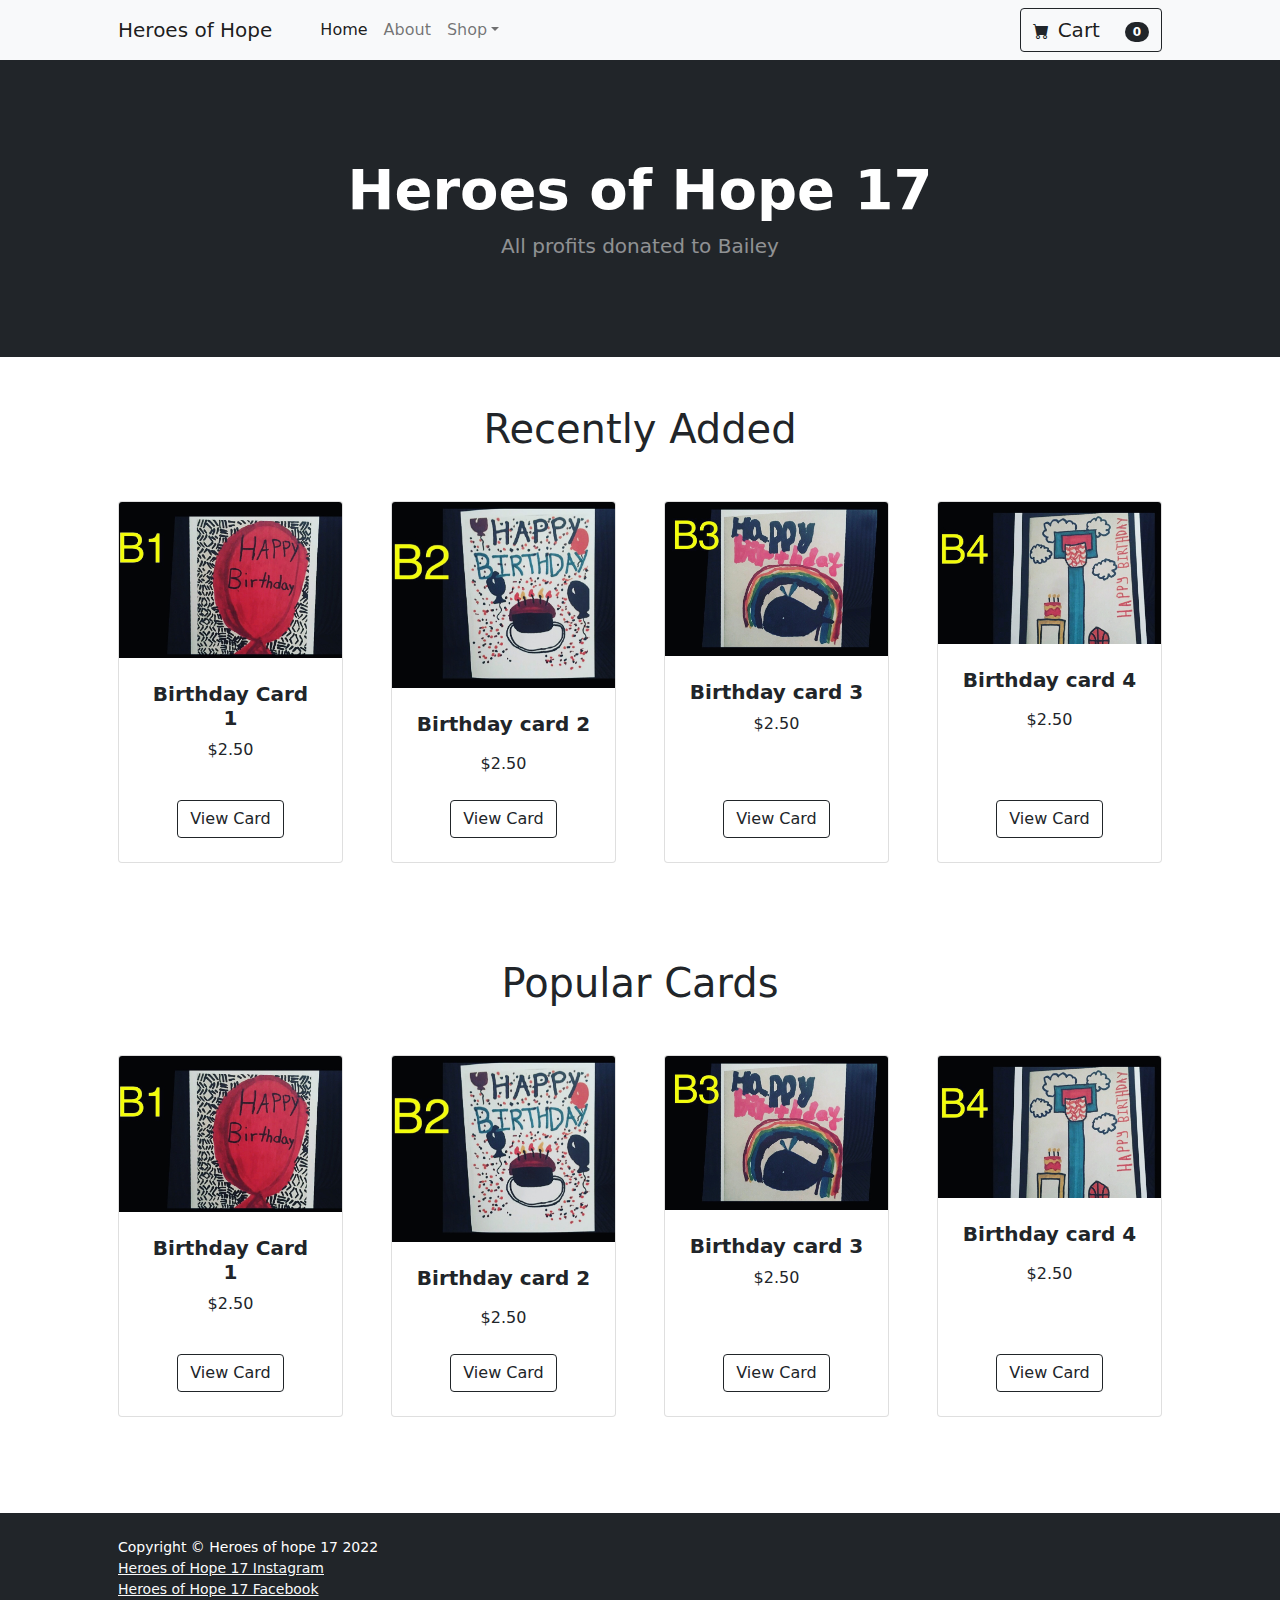
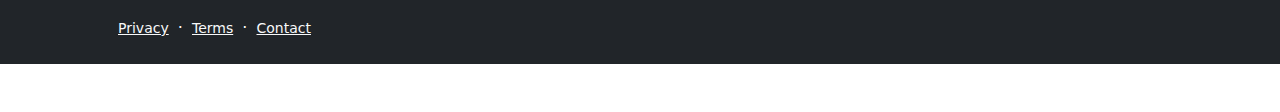
<file: index.html>
<!DOCTYPE html>
<html lang="en">
    <head>
        <meta charset="utf-8" />
        <meta name="viewport" content="width=device-width, initial-scale=1, shrink-to-fit=no" />
        <meta name="description" content="" />
        <meta name="author" content="" />
        <title>Heroes of Hope 17</title>
        <!-- Favicon-->
        <link rel="icon" type="image/x-icon" href="assets/Screenshot 2022-05-19 210222.jpeg" />
        <!-- Bootstrap icons-->
        <link href="https://cdn.jsdelivr.net/npm/bootstrap-icons@1.5.0/font/bootstrap-icons.css" rel="stylesheet" />
        <!-- Core theme CSS (includes Bootstrap)-->
        <link href="css/styles.css" rel="stylesheet" />
    </head>
    <body>
        <!-- Navigation-->
        <nav class="navbar navbar-expand-lg navbar-light bg-light">
            <div class="container px-4 px-lg-5">
                <a class="navbar-brand" href="index.html">Heroes of Hope</a>
                <button class="navbar-toggler" type="button" data-bs-toggle="collapse" data-bs-target="#navbarSupportedContent" aria-controls="navbarSupportedContent" aria-expanded="false" aria-label="Toggle navigation"><span class="navbar-toggler-icon"></span></button>
                <div class="collapse navbar-collapse" id="navbarSupportedContent">
                    <ul class="navbar-nav me-auto mb-2 mb-lg-0 ms-lg-4">
                        <li class="nav-item"><a class="nav-link active" aria-current="page" href="index.html">Home</a></li>
                        <li class="nav-item"><a class="nav-link" href="about.html">About</a></li>
                        <li class="nav-item dropdown">
                            <a class="nav-link dropdown-toggle" id="navbarDropdown" href="#" role="button" data-bs-toggle="dropdown" aria-expanded="false">Shop</a>
                            <ul class="dropdown-menu" aria-labelledby="navbarDropdown">
                                <li><a class="dropdown-item" href="All cards.html">All cards</a></li>
                                <li><hr class="dropdown-divider" /></li>
                                <li><a class="dropdown-item" href="All Occasion.html">All Occasion cards</a></li>
                                <li><a class="dropdown-item" href="Birthday.html">Birthday Cards</a></li>
                            </ul>
                        </li>
                    </ul>
                    
                    <form class="d-flex">
                        <button class="btn btn-outline-dark" type="submit">
                            <i class="bi-cart-fill me-1"></i>
                            <a class="navbar-brand" href="Cart.html">Cart</a>
                            <span class="badge bg-dark text-white ms-1 rounded-pill">0</span>
                        </button>
                    </form>
                </div>
            </div>
        </nav>
        <!-- Header-->
        <header class="bg-dark py-5">
            <div class="container px-4 px-lg-5 my-5">
                <div class="text-center text-white">
                    <h1 class="display-4 fw-bolder">Heroes of Hope 17</h1>
                    <p class="lead fw-normal text-white-50 mb-0">All profits donated to Bailey</p>
                </div>
            </div>
        </header>
        <!-- Section-->
        <section class="py-5"> 
            <div class="text-center">
                <h1 class="bolder">Recently Added</h1>
            </div>
            <div class="container px-4 px-lg-5 mt-5">
                <div class="row gx-4 gx-lg-5 row-cols-2 row-cols-md-3 row-cols-xl-4 justify-content-center">
                    <div class="col mb-5">
                        <div class="card h-100">
                            <!-- Product image-->
                            <img class="card-img-top" src="assets/image3 (1).jpeg" alt="..." />
                            <!-- Product details-->
                            <div class="card-body p-4">
                                <div class="text-center">
                                    <!-- Product name-->
                                    <h5 class="fw-bolder">Birthday Card 1</h5>
                                    <!-- Product price-->
                                    $2.50
                                </div>
                            </div>
                            <!-- Product actions-->
                            <div class="card-footer p-4 pt-0 border-top-0 bg-transparent">
                                <div class="text-center"><a class="btn btn-outline-dark mt-auto" href="#">View Card</a></div>
                            </div>
                        </div>
                    </div>
                    <div class="col mb-5">
                        <div class="card h-100">
                            <!-- Sale badge-->
                            <!--<div class="badge bg-dark text-white position-absolute" style="top: 0.5rem; right: 0.5rem">Sale</div>-->
                            <!-- Product image-->
                            <img class="card-img-top" src="assets/image3 (2).jpeg" alt="..." />
                            <!-- Product details-->
                            <div class="card-body p-4">
                                <div class="text-center">
                                    <!-- Product name-->
                                    <h5 class="fw-bolder">Birthday card 2</h5>
                                    <!-- Product reviews-->
                                    <div class="d-flex justify-content-center small text-warning mb-2">
                                    </div>
                                    <!-- Product price-->
                                    <!--<span class="text-muted text-decoration-line-through">$20.00</span-->
                                    $2.50
                                </div>
                            </div>
                            <!-- Product actions-->
                            <div class="card-footer p-4 pt-0 border-top-0 bg-transparent">
                                <div class="text-center"><a class="btn btn-outline-dark mt-auto" href="#">View Card</a></div>
                            </div>
                        </div>
                    </div>
                    <div class="col mb-5">
                        <div class="card h-100">
                            <!-- Sale badge-->
                            <!--<div class="badge bg-dark text-white position-absolute" style="top: 0.5rem; right: 0.5rem">sale</div>-->
                            <!-- Product image-->
                            <img class="card-img-top" src="assets/image3 (3).jpeg" alt="..." />
                            <!-- Product details-->
                            <div class="card-body p-4">
                                <div class="text-center">
                                    <!-- Product name-->
                                    <h5 class="fw-bolder">Birthday card 3</h5>
                                    <!-- Product price-->
                                    <!--<span class="text-muted text-decoration-line-through">$50.00</span>-->
                                    $2.50
                                </div>
                            </div>
                            <!-- Product actions-->
                            <div class="card-footer p-4 pt-0 border-top-0 bg-transparent">
                                <div class="text-center"><a class="btn btn-outline-dark mt-auto" href="#">View Card</a></div>
                            </div>
                        </div>
                    </div>
                    <div class="col mb-5">
                        <div class="card h-100">
                            <!-- Sale badge-->
                            <!--<div class="badge bg-dark text-white position-absolute" style="top: 0.5rem; right: 0.5rem">Sale</div>-->
                            <!-- Product image-->
                            <img class="card-img-top" src="assets/image3 (4).jpeg" alt="..." />
                            <!-- Product details-->
                            <div class="card-body p-4">
                                <div class="text-center">
                                    <!-- Product name-->
                                    <h5 class="fw-bolder">Birthday card 4</h5>
                                    <!-- Product reviews-->
                                    <div class="d-flex justify-content-center small text-warning mb-2">
                                    </div>
                                    <!-- Product price-->
                                    <!--<span class="text-muted text-decoration-line-through">$20.00</span-->
                                    $2.50
                                </div>
                            </div>
                            <!-- Product actions-->
                            <div class="card-footer p-4 pt-0 border-top-0 bg-transparent">
                                <div class="text-center"><a class="btn btn-outline-dark mt-auto" href="#">View Card</a></div>
                            </div>
                        </div>
                    </div>
                </div>
            </div>
            <section class="py-5"> 
                <div class="text-center">
                    <h1 class="bolder">Popular Cards</h1>
                </div>
                <div class="container px-4 px-lg-5 mt-5">
                    <div class="row gx-4 gx-lg-5 row-cols-2 row-cols-md-3 row-cols-xl-4 justify-content-center">
                        <div class="col mb-5">
                            <div class="card h-100">
                                <!-- Product image-->
                                <img class="card-img-top" src="assets/image3 (1).jpeg" alt="..." />
                                <!-- Product details-->
                                <div class="card-body p-4">
                                    <div class="text-center">
                                        <!-- Product name-->
                                        <h5 class="fw-bolder">Birthday Card 1</h5>
                                        <!-- Product price-->
                                        $2.50
                                    </div>
                                </div>
                                <!-- Product actions-->
                                <div class="card-footer p-4 pt-0 border-top-0 bg-transparent">
                                    <div class="text-center"><a class="btn btn-outline-dark mt-auto" href="#">View Card</a></div>
                                </div>
                            </div>
                        </div>
                        <div class="col mb-5">
                            <div class="card h-100">
                                <!-- Sale badge-->
                                <!--<div class="badge bg-dark text-white position-absolute" style="top: 0.5rem; right: 0.5rem">Sale</div>-->
                                <!-- Product image-->
                                <img class="card-img-top" src="assets/image3 (2).jpeg" alt="..." />
                                <!-- Product details-->
                                <div class="card-body p-4">
                                    <div class="text-center">
                                        <!-- Product name-->
                                        <h5 class="fw-bolder">Birthday card 2</h5>
                                        <!-- Product reviews-->
                                        <div class="d-flex justify-content-center small text-warning mb-2">
                                        </div>
                                        <!-- Product price-->
                                        <!--<span class="text-muted text-decoration-line-through">$20.00</span-->
                                        $2.50
                                    </div>
                                </div>
                                <!-- Product actions-->
                                <div class="card-footer p-4 pt-0 border-top-0 bg-transparent">
                                    <div class="text-center"><a class="btn btn-outline-dark mt-auto" href="#">View Card</a></div>
                                </div>
                            </div>
                        </div>
                        <div class="col mb-5">
                            <div class="card h-100">
                                <!-- Sale badge-->
                                <!--<div class="badge bg-dark text-white position-absolute" style="top: 0.5rem; right: 0.5rem">sale</div>-->
                                <!-- Product image-->
                                <img class="card-img-top" src="assets/image3 (3).jpeg" alt="..." />
                                <!-- Product details-->
                                <div class="card-body p-4">
                                    <div class="text-center">
                                        <!-- Product name-->
                                        <h5 class="fw-bolder">Birthday card 3</h5>
                                        <!-- Product price-->
                                        <!--<span class="text-muted text-decoration-line-through">$50.00</span>-->
                                        $2.50
                                    </div>
                                </div>
                                <!-- Product actions-->
                                <div class="card-footer p-4 pt-0 border-top-0 bg-transparent">
                                    <div class="text-center"><a class="btn btn-outline-dark mt-auto" href="#">View Card</a></div>
                                </div>
                            </div>
                        </div>
                        <div class="col mb-5">
                            <div class="card h-100">
                                <!-- Sale badge-->
                                <!--<div class="badge bg-dark text-white position-absolute" style="top: 0.5rem; right: 0.5rem">Sale</div>-->
                                <!-- Product image-->
                                <img class="card-img-top" src="assets/image3 (4).jpeg" alt="..." />
                                <!-- Product details-->
                                <div class="card-body p-4">
                                    <div class="text-center">
                                        <!-- Product name-->
                                        <h5 class="fw-bolder">Birthday card 4</h5>
                                        <!-- Product reviews-->
                                        <div class="d-flex justify-content-center small text-warning mb-2">
                                        </div>
                                        <!-- Product price-->
                                        <!--<span class="text-muted text-decoration-line-through">$20.00</span-->
                                        $2.50
                                    </div>
                                </div>
                                <!-- Product actions-->
                                <div class="card-footer p-4 pt-0 border-top-0 bg-transparent">
                                    <div class="text-center"><a class="btn btn-outline-dark mt-auto" href="#">View Card</a></div>
                                </div>
                            </div>
                        </div>
                                </div>
                            </div>
                        </div>
                    </div>
                </div>
        </section>
        <!-- Footer-->
        <footer class="bg-dark py-4 mt-auto">
            <div class="container px-5">
                <div class="row align-items-center justify-content-between flex-column flex-sm-row">
                    <div class="col-auto"><div class="small m-0 text-white">Copyright &copy; Heroes of hope 17 2022</div></div> 
                        <a class="link-light small" href="https://www.instagram.com/heroes_of_hope_17/">Heroes of Hope 17 Instagram</a> 
                        <a class="link-light small" href="https://facebook.com/heroesofhope17/">Heroes of Hope 17 Facebook</a></p>
                    <div class="col-auto">
                    <div class="col-auto">
                        <a class="link-light small" href="#!">Privacy</a>
                        <span class="text-white mx-1">&middot;</span>
                        <a class="link-light small" href="#!">Terms</a>
                        <span class="text-white mx-1">&middot;</span>
                        <a class="link-light small" href="#!">Contact</a>
                    </div>
                </div>
            </div>
        </footer>
        <!-- Bootstrap core JS-->
        <script src="https://cdn.jsdelivr.net/npm/bootstrap@5.1.3/dist/js/bootstrap.bundle.min.js"></script>
        <!-- Core theme JS-->
        <script src="js/scripts.js"></script>
    </body>
</html>
</file>
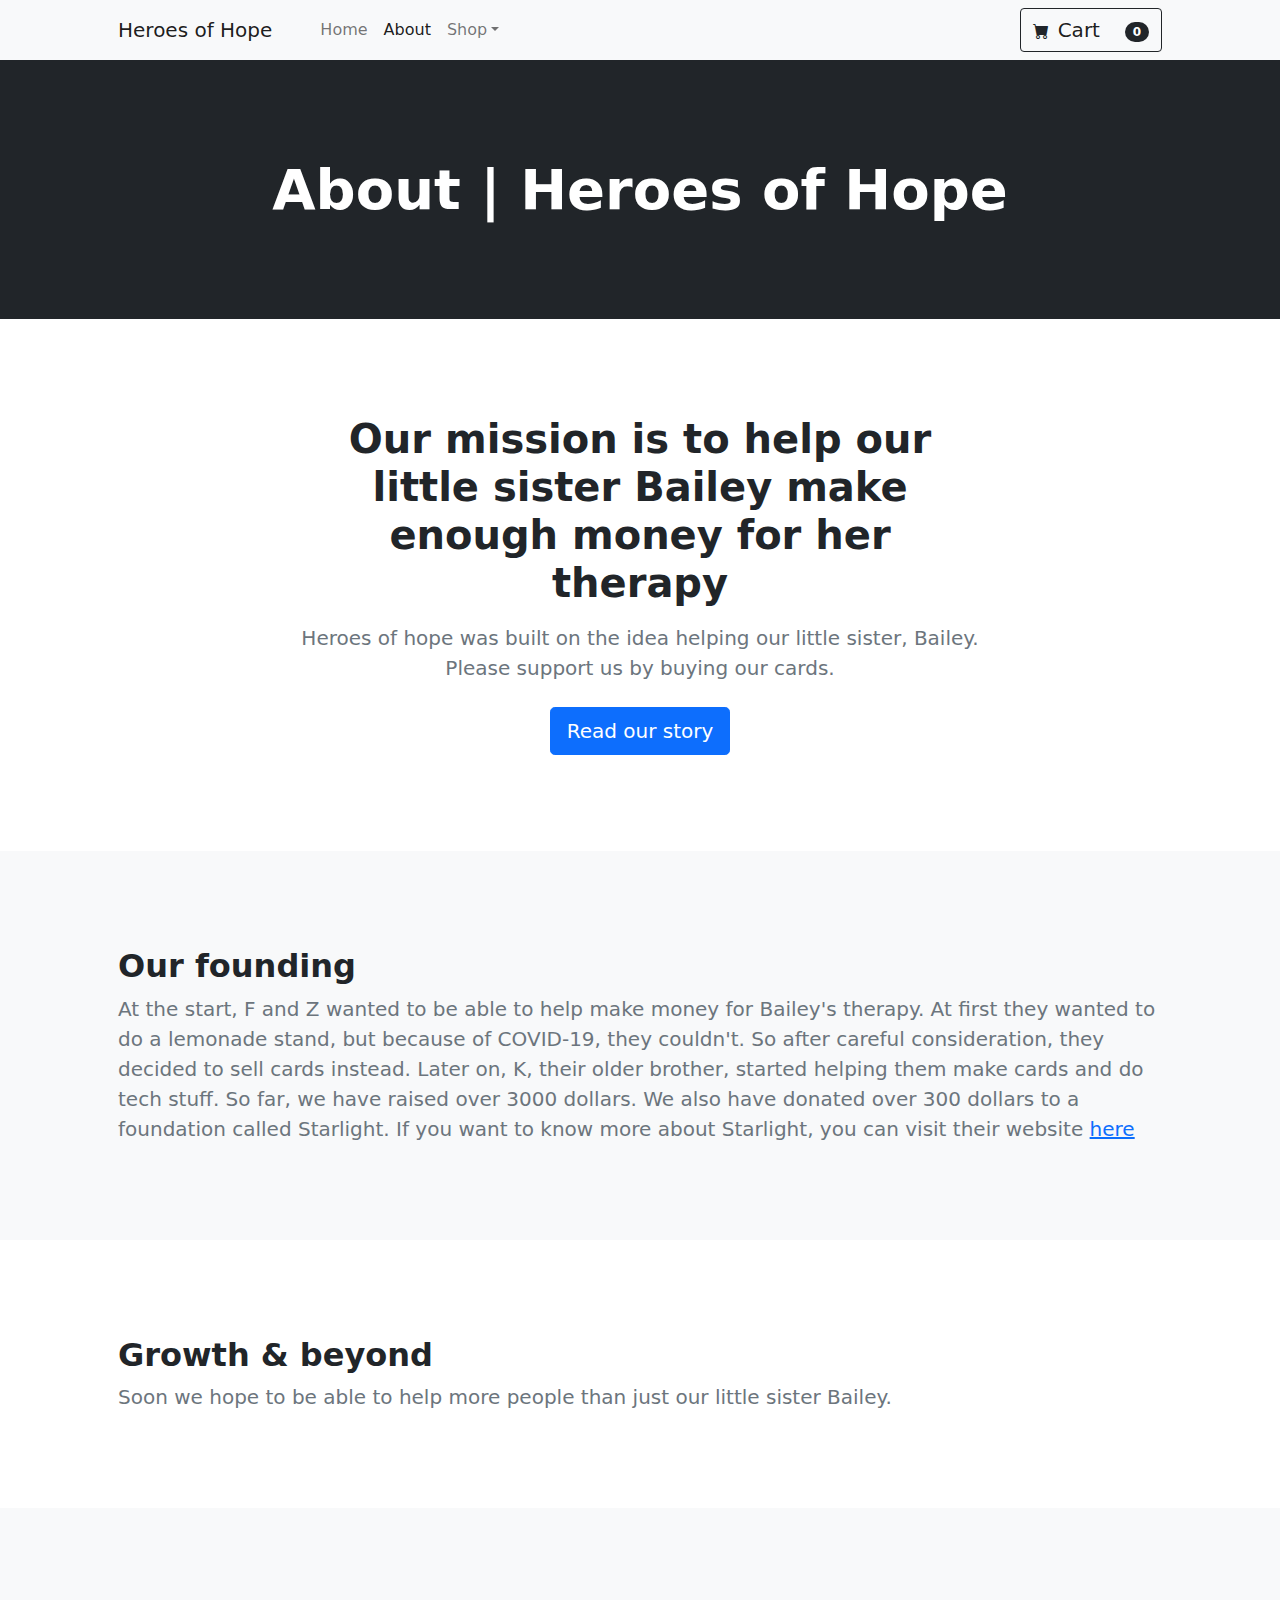
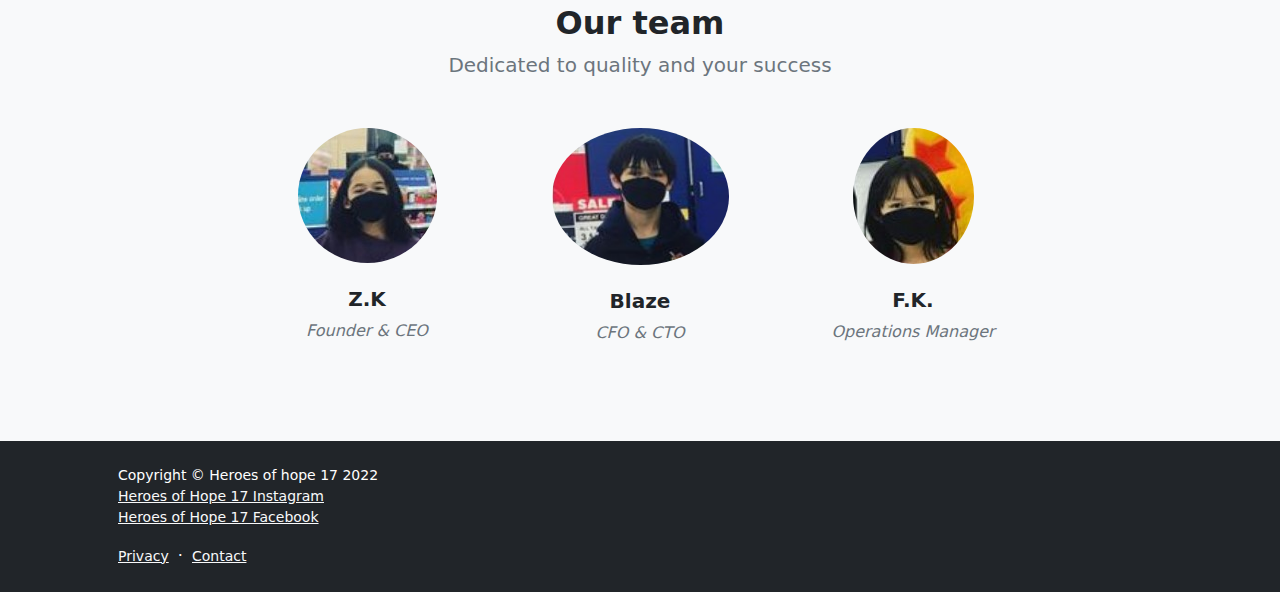
<file: about.html>
<!DOCTYPE html>
<html lang="en">
    <head>
        <meta charset="utf-8" />
        <meta name="viewport" content="width=device-width, initial-scale=1, shrink-to-fit=no" />
        <meta name="description" content="" />
        <meta name="author" content="" />
        <title>Heroes of Hope</title>
        <!-- Favicon-->
        <link rel="icon" type="image/x-icon" href="assets/Screenshot 2022-05-19 210222.jpeg" />
        <!-- Bootstrap icons-->
        <link href="https://cdn.jsdelivr.net/npm/bootstrap-icons@1.5.0/font/bootstrap-icons.css" rel="stylesheet" />
        <!-- Core theme CSS (includes Bootstrap)-->
        <link href="css/aboutpagestyles.css" rel="stylesheet" />
    </head>
    <body>
        <!-- Navigation-->
        <nav class="navbar navbar-expand-lg navbar-light bg-light">
            <div class="container px-4 px-lg-5">
                <a class="navbar-brand" href="index.html">Heroes of Hope</a>
                <button class="navbar-toggler" type="button" data-bs-toggle="collapse" data-bs-target="#navbarSupportedContent" aria-controls="navbarSupportedContent" aria-expanded="false" aria-label="Toggle navigation"><span class="navbar-toggler-icon"></span></button>
                <div class="collapse navbar-collapse" id="navbarSupportedContent">
                    <ul class="navbar-nav me-auto mb-2 mb-lg-0 ms-lg-4">
                        <li class="nav-item"><a class="nav-link" href="index.html">Home</a></li>
                        <li class="nav-item"><a class="nav-link active" aria-current="page" href="about.html">About</a></li>
                        <li class="nav-item dropdown">
                            <a class="nav-link dropdown-toggle" id="navbarDropdown" href="#" role="button" data-bs-toggle="dropdown" aria-expanded="false">Shop</a>
                            <ul class="dropdown-menu" aria-labelledby="navbarDropdown">
                                <li><a class="dropdown-item" href="All cards.html">All Cards</a></li>
                                <li><hr class="dropdown-divider" /></li>
                                <li><a class="dropdown-item" href="All Occasion.html">All Occasion Cards</a></li>
                                <li><a class="dropdown-item" href="Birthday.html">Birthday Cards</a></li>
                            </ul>
                        </li>
                    </ul>
                    <form class="d-flex">
                        <button class="btn btn-outline-dark" type="submit">
                            <i class="bi-cart-fill me-1"></i>
                            <a class="navbar-brand" href="Cart.html">Cart</a>
                            <span class="badge bg-dark text-white ms-1 rounded-pill">0</span>
                        </button>
                    </form>
                </div>
            </div>
        </nav>
        <!--header-->
        
        <header class="bg-dark py-5">
            <div class="container px-4 px-lg-5 my-5">
                <div class="text-center text-white">
                    <h1 class="display-4 fw-bolder">About | Heroes of Hope</h1>
                </div>
            </div>
        </header>
            <!-- Header-->
            <header class="py-5">
                <div class="container px-5">
                    <div class="row justify-content-center">
                        <div class="col-lg-8 col-xxl-6">
                            <div class="text-center my-5">
                                <h1 class="fw-bolder mb-3">Our mission is to help our little sister Bailey make enough money for her therapy</h1>
                                <p class="lead fw-normal text-muted mb-4">Heroes of hope was built on the idea helping our little sister, Bailey. Please support us by buying our cards.</p>
                                <a class="btn btn-primary btn-lg" href="#scroll-target">Read our story</a>
                            </div>
                        </div>
                    </div>
                </div>
            </header>
            <!-- About section one-->
            <section class="py-5 bg-light" id="scroll-target">
                <div class="container px-5 my-5">
                    <div class="row gx-5 align-items-center">
                        <!--<div class="col-lg-6"><img class="img-fluid rounded mb-5 mb-lg-0" src="https://dummyimage.com/600x400/343a40/6c757d" alt="..." /></div>
                        <div class="col-lg-6">-->
                            <h2 class="fw-bolder">Our founding</h2>
                            <p class="lead fw-normal text-muted mb-0">At the start, F and Z wanted to be able to help make money for Bailey's therapy. At first they wanted to do a lemonade stand, but because of COVID-19, they couldn't. So after careful consideration, they decided to sell cards instead.
                                Later on, K, their older brother, started helping them make cards and do tech stuff. So far, we have raised over 3000 dollars.
                                We also have donated over 300 dollars to a foundation called Starlight.
                                If you want to know more about Starlight, you can visit their website <a href="https://www.starlightcanada.org/">here</a>
                            </p>
                        </div>
                    </div>
                </div>
            </section>
            <!-- About section two-->
            <section class="py-5">
                <div class="container px-5 my-5">
                            <h2 class="fw-bolder">Growth &amp; beyond</h2>
                            <p class="lead fw-normal text-muted mb-0">Soon we hope to be able to help more people than just our little sister Bailey.</p>
                        </div>
                    </div>
                </div>
            </section>
            <!-- Team members section-->
            <section class="py-5 bg-light">
                <div class="container px-5 my-5">
                    <div class="text-center">
                        <h2 class="fw-bolder">Our team</h2>
                        <p class="lead fw-normal text-muted mb-5">Dedicated to quality and your success</p>
                    </div>
                    <div class="row gx-5 row-cols-1 row-cols-sm-2 row-cols-xl-4 justify-content-center">
                        <div class="col mb-5 mb-5 mb-xl-0">
                            <div class="text-center">
                                <img class="img-fluid rounded-circle mb-4 px-4" src="assets/Screenshot 2022-05-30 203254.jpeg" alt="..." />
                                <h5 class="fw-bolder">Z.K</h5>
                                <div class="fst-italic text-muted">Founder &amp; CEO</div>
                            </div>
                        </div>
                        <div class="col mb-5 mb-5 mb-xl-0">
                            <div class="text-center">
                                <img class="img-fluid rounded-circle mb-4 px-4" src="assets/Screenshot 2022-05-30 203204.jpeg" alt="..." />
                                <h5 class="fw-bolder">Blaze</h5>
                                <div class="fst-italic text-muted">CFO &amp; CTO</div>
                            </div>
                        </div>
                        <div class="col mb-5 mb-5 mb-sm-0">
                            <div class="text-center">
                                <img class="img-fluid rounded-circle mb-4 px-4" src="assets/Screenshot 2022-05-30 203308.jpeg" alt="..." />
                                <h5 class="fw-bolder">F.K.</h5>
                                <div class="fst-italic text-muted">Operations Manager</div>
                            </div>
                        </div>
                    </div>
                </div>
            </section>
        </main>
        <!-- Footer-->
        <footer class="bg-dark py-4 mt-auto">
            <div class="container px-5">
                <div class="row align-items-center justify-content-between flex-column flex-sm-row">
                    <div class="col-auto"><div class="small m-0 text-white">Copyright &copy; Heroes of hope 17 2022</div></div> 
                        <a class="link-light small" href="https://www.instagram.com/heroes_of_hope_17/">Heroes of Hope 17 Instagram</a> 
                        <a class="link-light small" href="facebook.com/heroesofhope17">Heroes of Hope 17 Facebook</a></p>
                    <div class="col-auto">
                    <div class="col-auto">
                        <a class="link-light small" href="#!">Privacy</a>
                        <span class="text-white mx-1">&middot;</span>
                        <a class="link-light small" href="#!">Contact</a>
                    </div>
                </div>
            </div>
        </footer>
        <!-- Bootstrap core JS-->
        <script src="https://cdn.jsdelivr.net/npm/bootstrap@5.1.3/dist/js/bootstrap.bundle.min.js"></script>
        <!-- Core theme JS-->
        <script src="js/scripts.js"></script>
    </body>
</html>
</file>
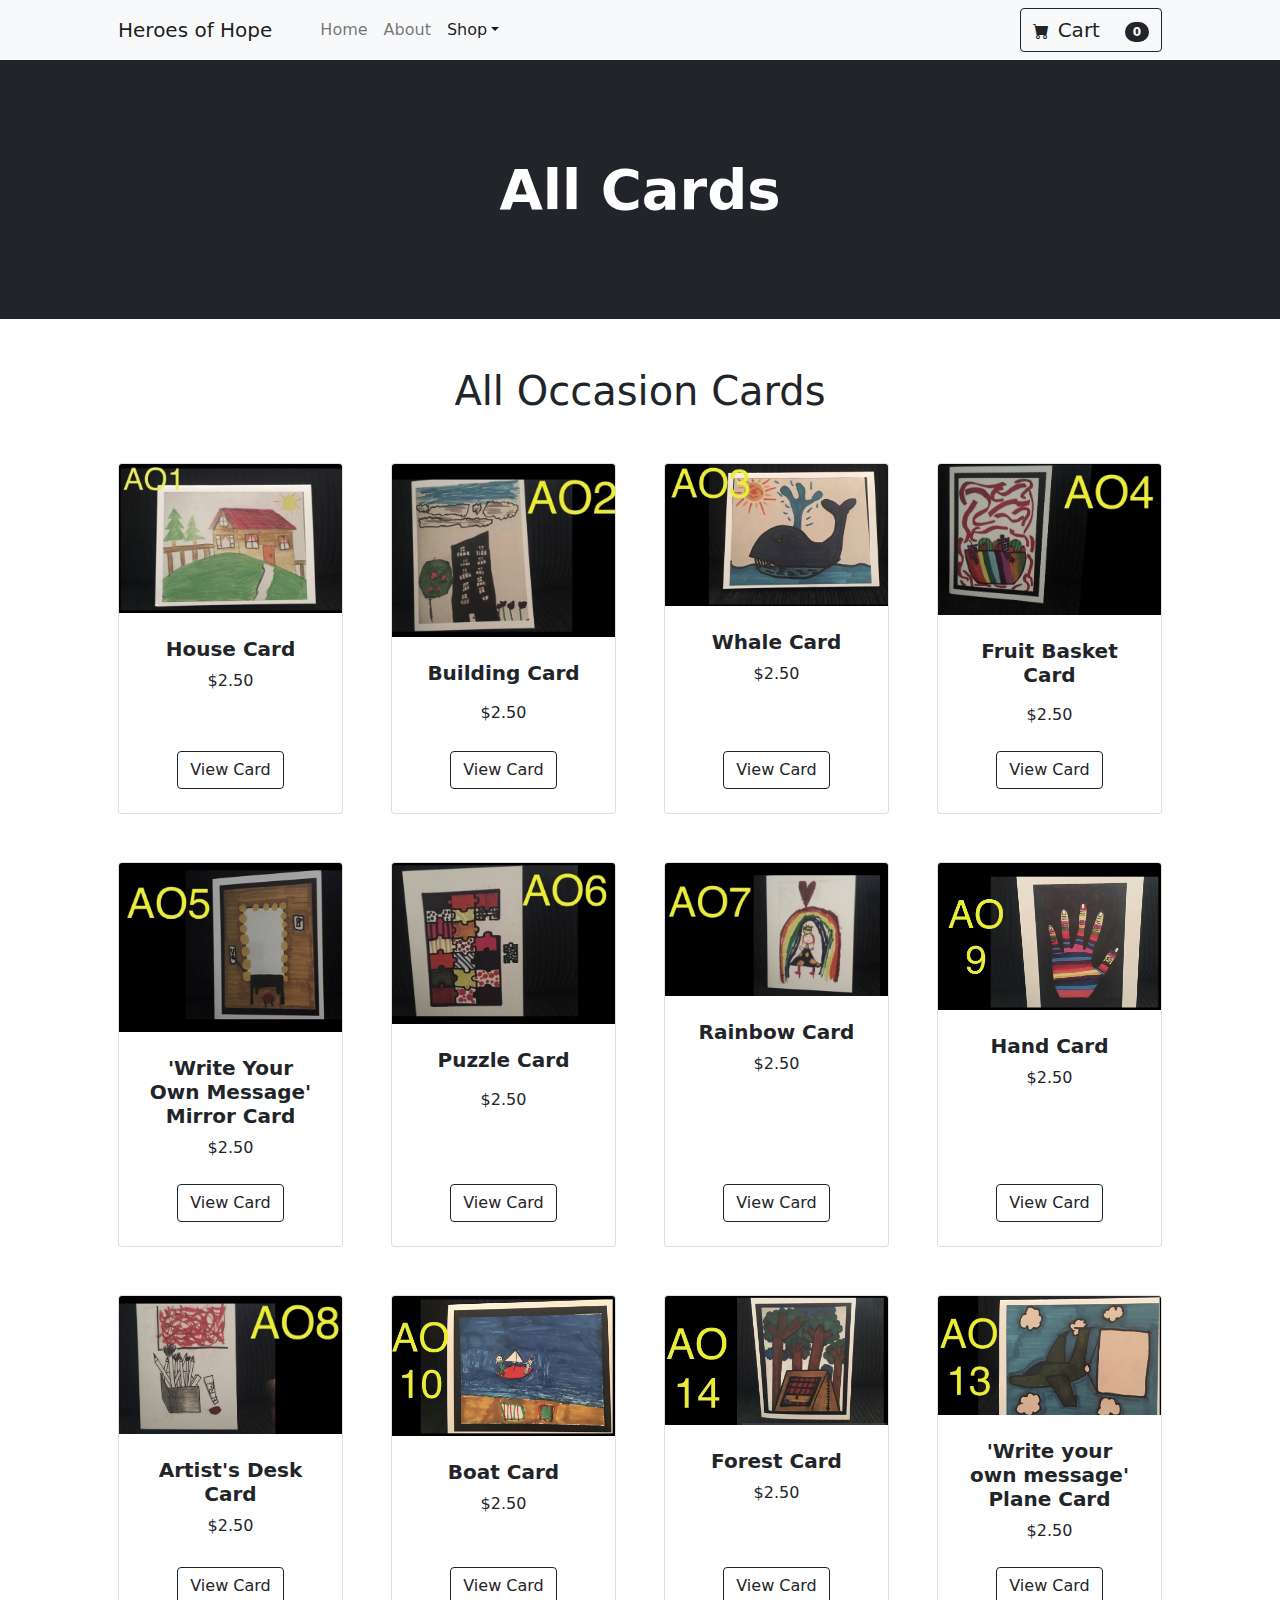
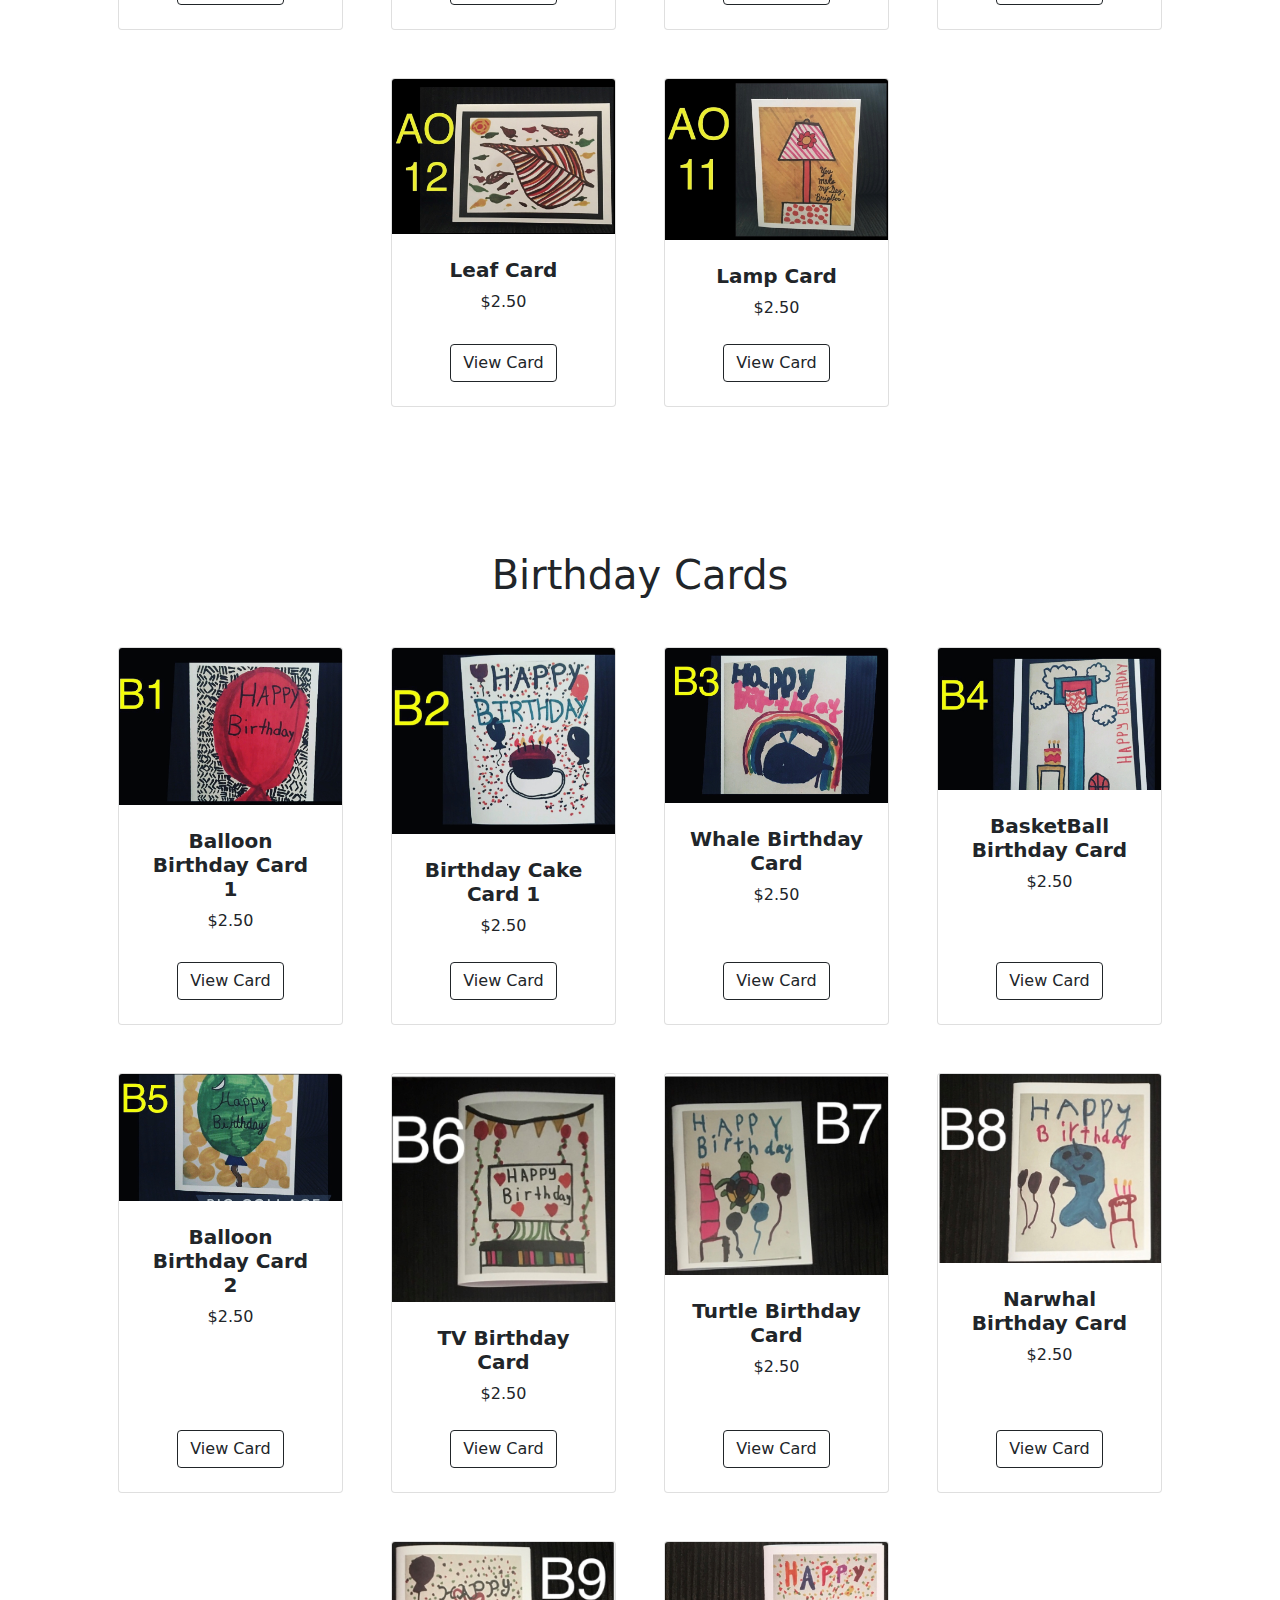
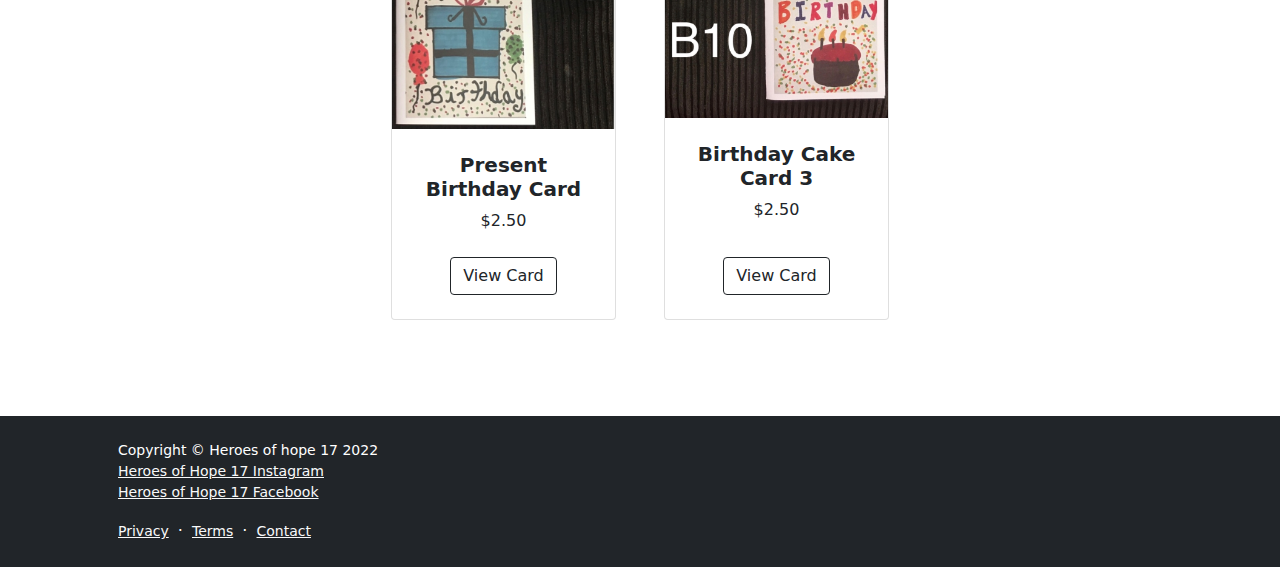
<file: All cards.html>
<!DOCTYPE html>
<html lang="en">
    <head>
        <meta charset="utf-8" />
        <meta name="viewport" content="width=device-width, initial-scale=1, shrink-to-fit=no" />
        <meta name="description" content="" />
        <meta name="author" content="" />
        <title>Heroes of Hope</title>
        <!-- Favicon-->
        <link rel="icon" type="image/x-icon" href="assets/Screenshot 2022-05-19 210222.jpeg" />
        <!-- Bootstrap icons-->
        <link href="https://cdn.jsdelivr.net/npm/bootstrap-icons@1.5.0/font/bootstrap-icons.css" rel="stylesheet" />
        <!-- Core theme CSS (includes Bootstrap)-->
        <link href="css/styles.css" rel="stylesheet" />
    </head>
    <body>
        <!-- Navigation-->
        <nav class="navbar navbar-expand-lg navbar-light bg-light">
            <div class="container px-4 px-lg-5">
                <a class="navbar-brand" href="index.html">Heroes of Hope</a>
                <button class="navbar-toggler" type="button" data-bs-toggle="collapse" data-bs-target="#navbarSupportedContent" aria-controls="navbarSupportedContent" aria-expanded="false" aria-label="Toggle navigation"><span class="navbar-toggler-icon"></span></button>
                <div class="collapse navbar-collapse" id="navbarSupportedContent">
                    <ul class="navbar-nav me-auto mb-2 mb-lg-0 ms-lg-4">
                        <li class="nav-item"><a class="nav-link" href="index.html">Home</a></li>
                        <li class="nav-item"><a class="nav-link" href="about.html">About</a></li>
                        <li class="nav-item dropdown">
                            <a class="nav-link dropdown-toggle active" id="navbarDropdown" href="#" role="button" data-bs-toggle="dropdown" aria-expanded="false">Shop</a>
                            <ul class="dropdown-menu" aria-labelledby="navbarDropdown">
                                <li><a class="dropdown-item" href="All cards.html">All Cards</a></li>
                                <li><hr class="dropdown-divider" /></li>
                                <li><a class="dropdown-item" href="All Occasion.html">All Occasion Cards</a></li>
                                <li><a class="dropdown-item" href="Birthday.html">Birthday Cards</a></li>
                            </ul>
                        </li>
                    </ul>
                    
                    <form class="d-flex">
                        <button class="btn btn-outline-dark" type="submit">
                            <i class="bi-cart-fill me-1"></i>
                            <a class="navbar-brand" href="Cart.html">Cart</a>
                            <span class="badge bg-dark text-white ms-1 rounded-pill">0</span>
                        </button>
                    </form>
                </div>
            </div>
        </nav>
        <!-- Header-->
        <header class="bg-dark py-5">
            <div class="container px-4 px-lg-5 my-5">
                <div class="text-center text-white">
                    <h1 class="display-4 fw-bolder">All Cards</h1>
                </div>
            </div>
        </header>
        <!-- Section-->
        <section class="py-5"> 
            <div class="text-center">
                <h1 class="bolder">All Occasion Cards</h1>
            </div>
            <div class="container px-4 px-lg-5 mt-5">
                <div class="row gx-4 gx-lg-5 row-cols-2 row-cols-md-3 row-cols-xl-4 justify-content-center">
                    <div class="col mb-5">
                        <div class="card h-100">
                            <!-- Product image-->
                            <img class="card-img-top" src="assets/image2 (1).jpeg" alt="..." />
                            <!-- Product details-->
                            <div class="card-body p-4">
                                <div class="text-center">
                                    <!-- Product name-->
                                    <h5 class="fw-bolder">House Card</h5>
                                    <!-- Product price-->
                                    $2.50
                                </div>
                            </div>
                            <!-- Product actions-->
                            <div class="card-footer p-4 pt-0 border-top-0 bg-transparent">
                                <div class="text-center"><a class="btn btn-outline-dark mt-auto" href="all occasion 1.html">View Card</a></div>
                            </div>
                        </div>
                    </div>
                    <div class="col mb-5">
                        <div class="card h-100">
                            <!-- Sale badge-->
                            <!--<div class="badge bg-dark text-white position-absolute" style="top: 0.5rem; right: 0.5rem">Sale</div>-->
                            <!-- Product image-->
                            <img class="card-img-top" src="assets/image2 (2).jpeg" alt="..." />
                            <!-- Product details-->
                            <div class="card-body p-4">
                                <div class="text-center">
                                    <!-- Product name-->
                                    <h5 class="fw-bolder">Building Card</h5>
                                    <!-- Product reviews-->
                                    <div class="d-flex justify-content-center small text-warning mb-2">
                                    </div>
                                    <!-- Product price-->
                                    <!--<span class="text-muted text-decoration-line-through">$20.00</span-->
                                    $2.50
                                </div>
                            </div>
                            <!-- Product actions-->
                            <div class="card-footer p-4 pt-0 border-top-0 bg-transparent">
                                <div class="text-center"><a class="btn btn-outline-dark mt-auto" href="#">View Card</a></div>
                            </div>
                        </div>
                    </div>
                    <div class="col mb-5">
                        <div class="card h-100">
                            <!-- Sale badge-->
                            <!--<div class="badge bg-dark text-white position-absolute" style="top: 0.5rem; right: 0.5rem">sale</div>-->
                            <!-- Product image-->
                            <img class="card-img-top" src="assets/image2 (3).jpeg" alt="..." />
                            <!-- Product details-->
                            <div class="card-body p-4">
                                <div class="text-center">
                                    <!-- Product name-->
                                    <h5 class="fw-bolder">Whale Card</h5>
                                    <!-- Product price-->
                                    <!--<span class="text-muted text-decoration-line-through">$50.00</span>-->
                                    $2.50
                                </div>
                            </div>
                            <!-- Product actions-->
                            <div class="card-footer p-4 pt-0 border-top-0 bg-transparent">
                                <div class="text-center"><a class="btn btn-outline-dark mt-auto" href="#">View Card</a></div>
                            </div>
                        </div>
                    </div>
                    <div class="col mb-5">
                        <div class="card h-100">
                            <!-- Sale badge-->
                            <!--<div class="badge bg-dark text-white position-absolute" style="top: 0.5rem; right: 0.5rem">Sale</div>-->
                            <!-- Product image-->
                            <img class="card-img-top" src="assets/image2 (4).jpeg" alt="..." />
                            <!-- Product details-->
                            <div class="card-body p-4">
                                <div class="text-center">
                                    <!-- Product name-->
                                    <h5 class="fw-bolder">Fruit Basket Card</h5>
                                    <!-- Product reviews-->
                                    <div class="d-flex justify-content-center small text-warning mb-2">
                                    </div>
                                    <!-- Product price-->
                                    <!--<span class="text-muted text-decoration-line-through">$20.00</span-->
                                    $2.50
                                </div>
                            </div>
                            <!-- Product actions-->
                            <div class="card-footer p-4 pt-0 border-top-0 bg-transparent">
                                <div class="text-center"><a class="btn btn-outline-dark mt-auto" href="#">View Card</a></div>
                            </div>
                        </div>
                    </div>
                    <div class="col mb-5">
                        <div class="card h-100">
                            <!-- Sale badge-->
                            <!--<div class="badge bg-dark text-white position-absolute" style="top: 0.5rem; right: 0.5rem">sale</div>-->
                            <!-- Product image-->
                            <img class="card-img-top" src="assets/image2 (5).jpeg" alt="..." />
                            <!-- Product details-->
                            <div class="card-body p-4">
                                <div class="text-center">
                                    <!-- Product name-->
                                    <h5 class="fw-bolder">'Write Your Own Message' Mirror Card</h5>
                                    <!-- Product price-->
                                    <!--<span class="text-muted text-decoration-line-through">$50.00</span>-->
                                    $2.50
                                </div>
                            </div>
                            <!-- Product actions-->
                            <div class="card-footer p-4 pt-0 border-top-0 bg-transparent">
                                <div class="text-center"><a class="btn btn-outline-dark mt-auto" href="#">View Card</a></div>
                            </div>
                        </div>
                    </div>
                    <div class="col mb-5">
                        <div class="card h-100">
                            <!-- Product image-->
                            <img class="card-img-top" src="assets/image2 (6).jpeg" alt="..." />
                            <!-- Product details-->
                            <div class="card-body p-4">
                                <div class="text-center">
                                    <!-- Product name-->
                                    <h5 class="fw-bolder">Puzzle Card</h5>
                                    <!-- Product reviews-->
                                    <div class="d-flex justify-content-center small text-warning mb-2">
                                        <!--<div class="bi-star-fill"></div>
                                        <div class="bi-star-fill"></div>
                                        <div class="bi-star-fill"></div>
                                        <div class="bi-star-fill"></div>
                                        <div class="bi-star-fill"></div>-->
                                    </div>
                                    <!-- Product price-->
                                    $2.50
                                </div>
                            </div>
                            <!-- Product actions-->
                            <div class="card-footer p-4 pt-0 border-top-0 bg-transparent">
                                <div class="text-center"><a class="btn btn-outline-dark mt-auto" href="#">View Card</a></div>
                            </div>
                        </div>
                    </div>
                    <div class="col mb-5">
                        <div class="card h-100">
                            <!-- Sale badge-->
                            <!--<div class="badge bg-dark text-white position-absolute" style="top: 0.5rem; right: 0.5rem">Sale</div>-->
                            <!-- Product image-->
                            <img class="card-img-top" src="assets/image2 (7).jpeg" alt="..." />
                            <!-- Product details-->
                            <div class="card-body p-4">
                                <div class="text-center">
                                    <!-- Product name-->
                                    <h5 class="fw-bolder">Rainbow Card</h5>
                                    <!-- Product price-->
                                    <!--<span class="text-muted text-decoration-line-through">$50.00</span>-->
                                    $2.50
                                </div>
                            </div>
                            <!-- Product actions-->
                            <div class="card-footer p-4 pt-0 border-top-0 bg-transparent">
                                <div class="text-center"><a class="btn btn-outline-dark mt-auto" href="#">View Card</a></div>
                            </div>
                        </div>
                    </div>
                    <div class="col mb-5">
                        <div class="card h-100">
                            <!-- Product image-->
                            <img class="card-img-top" src="assets/image5 (1).jpeg" alt="..." />
                            <!-- Product details-->
                            <div class="card-body p-4">
                                <div class="text-center">
                                    <!-- Product name-->
                                    <h5 class="fw-bolder">Hand Card</h5>
                                    <!-- Product price-->
                                    $2.50
                                </div>
                            </div>
                            <!-- Product actions-->
                            <div class="card-footer p-4 pt-0 border-top-0 bg-transparent">
                                <div class="text-center"><a class="btn btn-outline-dark mt-auto" href="#">View Card</a></div>
                            </div>
                        </div>
                    </div>
                    <div class="col mb-5">
                        <div class="card h-100">
                            <!-- Product image-->
                            <img class="card-img-top" src="assets/image2.jpeg" alt="..." />
                            <!-- Product details-->
                            <div class="card-body p-4">
                                <div class="text-center">
                                    <!-- Product name-->
                                    <h5 class="fw-bolder">Artist's Desk Card</h5>
                                    <!-- Product price-->
                                    $2.50
                                </div>
                            </div>
                            <!-- Product actions-->
                            <div class="card-footer p-4 pt-0 border-top-0 bg-transparent">
                                <div class="text-center"><a class="btn btn-outline-dark mt-auto" href="#">View Card</a></div>
                            </div>
                        </div>
                    </div>
     
                    <div class="col mb-5">
                        <div class="card h-100">
                            <!-- Product image-->
                            <img class="card-img-top" src="assets/image5 (2).jpeg" alt="..." />
                            <!-- Product details-->
                            <div class="card-body p-4">
                                <div class="text-center">
                                    <!-- Product name-->
                                    <h5 class="fw-bolder">Boat Card</h5>
                                    <!-- Product reviews-->
                                    <!-- Product price-->
                                    $2.50
                                </div>
                            </div>
                            <!-- Product actions-->
                            <div class="card-footer p-4 pt-0 border-top-0 bg-transparent">
                                <div class="text-center"><a class="btn btn-outline-dark mt-auto" href="#">View Card</a></div>
                            </div>
                        </div>
                    </div>

                    <div class="col mb-5">
                        <div class="card h-100">
                            <!-- Sale badge-->
                            <!--<div class="badge bg-dark text-white position-absolute" style="top: 0.5rem; right: 0.5rem">Sale</div>-->
                            <!-- Product image-->
                            <img class="card-img-top" src="assets/image5.jpeg" alt="..." />
                            <!-- Product details-->
                            <div class="card-body p-4">
                                <div class="text-center">
                                    <!-- Product name-->
                                    <h5 class="fw-bolder">Forest Card</h5>
                                    <!-- Product price-->
                                    <!--<span class="text-muted text-decoration-line-through">$50.00</span>-->
                                    $2.50
                                </div>
                            </div>
                            <!-- Product actions-->
                            <div class="card-footer p-4 pt-0 border-top-0 bg-transparent">
                                <div class="text-center"><a class="btn btn-outline-dark mt-auto" href="#">View Card</a></div>
                            </div>
                        </div>
                    </div>
                    <div class="col mb-5">
                        <div class="card h-100">
                            <!-- Product image-->
                            <img class="card-img-top" src="assets/image5 (5).jpeg" alt="..." />
                            <!-- Product details-->
                            <div class="card-body p-4">
                                <div class="text-center">
                                    <!-- Product name-->
                                    <h5 class="fw-bolder">'Write your own message' Plane Card</h5>
                                    <!-- Product price-->
                                    $2.50
                                </div>
                            </div>
                            <!-- Product actions-->
                            <div class="card-footer p-4 pt-0 border-top-0 bg-transparent">
                                <div class="text-center"><a class="btn btn-outline-dark mt-auto" href="#">View Card</a></div>
                            </div>
                        </div>
                    </div>
                    <div class="col mb-5">
                        <div class="card h-100">
                            <!-- Product image-->
                            <img class="card-img-top" src="assets/image5 (4).jpeg" alt="..." />
                            <!-- Product details-->
                            <div class="card-body p-4">
                                <div class="text-center">
                                    <!-- Product name-->
                                    <h5 class="fw-bolder">Leaf Card</h5>
                                    <!-- Product price-->
                                    $2.50
                                </div>
                            </div>
                            <!-- Product actions-->
                            <div class="card-footer p-4 pt-0 border-top-0 bg-transparent">
                                <div class="text-center"><a class="btn btn-outline-dark mt-auto" href="#">View Card</a></div>
                            </div>
                        </div>
                    </div>
     
                    <div class="col mb-5">
                        <div class="card h-100">
                            <!-- Product image-->
                            <img class="card-img-top" src="assets/image5 (3).jpeg" alt="..." />
                            <!-- Product details-->
                            <div class="card-body p-4">
                                <div class="text-center">
                                    <!-- Product name-->
                                    <h5 class="fw-bolder">Lamp Card</h5>
                                    <!-- Product reviews-->
                                    <!-- Product price-->
                                    $2.50
                                </div>
                            </div>
                            <!-- Product actions-->
                            <div class="card-footer p-4 pt-0 border-top-0 bg-transparent">
                                <div class="text-center"><a class="btn btn-outline-dark mt-auto" href="#">View Card</a></div>
                            </div>
                        </div>
                    </div>
                </div>
            </div>
        </section>
        <section class="py-5"> 
            <div class="text-center">
                <h1 class="bolder">Birthday Cards</h1>
            </div>
            <div class="container px-4 px-lg-5 mt-5">
                <div class="row gx-4 gx-lg-5 row-cols-2 row-cols-md-3 row-cols-xl-4 justify-content-center">
                    <div class="col mb-5">
                        <div class="card h-100">
                            <!-- Product image-->
                            <img class="card-img-top" src="assets/image3 (1).jpeg" alt="..." />
                            <!-- Product details-->
                            <div class="card-body p-4">
                                <div class="text-center">
                                    <!-- Product name-->
                                    <h5 class="fw-bolder">Balloon Birthday Card 1</h5>
                                    <!-- Product reviews-->
                                    <!-- Product price-->
                                    $2.50
                                </div>
                            </div>
                            <!-- Product actions-->
                            <div class="card-footer p-4 pt-0 border-top-0 bg-transparent">
                                <div class="text-center"><a class="btn btn-outline-dark mt-auto" href="#">View Card</a></div>
                            </div>
                        </div>
                    </div>

                    <div class="col mb-5">
                        <div class="card h-100">
                            <!-- Product image-->
                            <img class="card-img-top" src="assets/image3 (2).jpeg" alt="..." />
                            <!-- Product details-->
                            <div class="card-body p-4">
                                <div class="text-center">
                                    <!-- Product name-->
                                    <h5 class="fw-bolder">Birthday Cake Card 1</h5>
                                    <!-- Product reviews-->
                                    <!-- Product price-->
                                    $2.50
                                </div>
                            </div>
                            <!-- Product actions-->
                            <div class="card-footer p-4 pt-0 border-top-0 bg-transparent">
                                <div class="text-center"><a class="btn btn-outline-dark mt-auto" href="#">View Card</a></div>
                            </div>
                        </div>
                    </div>

                    <div class="col mb-5">
                        <div class="card h-100">
                            <!-- Product image-->
                            <img class="card-img-top" src="assets/image3 (3).jpeg" alt="..." />
                            <!-- Product details-->
                            <div class="card-body p-4">
                                <div class="text-center">
                                    <!-- Product name-->
                                    <h5 class="fw-bolder">Whale Birthday Card</h5>
                                    <!-- Product reviews-->
                                    <!-- Product price-->
                                    $2.50
                                </div>
                            </div>
                            <!-- Product actions-->
                            <div class="card-footer p-4 pt-0 border-top-0 bg-transparent">
                                <div class="text-center"><a class="btn btn-outline-dark mt-auto" href="#">View Card</a></div>
                            </div>
                        </div>
                    </div>

                    <div class="col mb-5">
                        <div class="card h-100">
                            <!-- Product image-->
                            <img class="card-img-top" src="assets/image3 (4).jpeg" alt="..." />
                            <!-- Product details-->
                            <div class="card-body p-4">
                                <div class="text-center">
                                    <!-- Product name-->
                                    <h5 class="fw-bolder">BasketBall Birthday Card</h5>
                                    <!-- Product reviews-->
                                    <!-- Product price-->
                                    $2.50
                                </div>
                            </div>
                            <!-- Product actions-->
                            <div class="card-footer p-4 pt-0 border-top-0 bg-transparent">
                                <div class="text-center"><a class="btn btn-outline-dark mt-auto" href="#">View Card</a></div>
                            </div>
                        </div>
                    </div>

                    <div class="col mb-5">
                        <div class="card h-100">
                            <!-- Product image-->
                            <img class="card-img-top" src="assets/image3.jpeg" alt="..." />
                            <!-- Product details-->
                            <div class="card-body p-4">
                                <div class="text-center">
                                    <!-- Product name-->
                                    <h5 class="fw-bolder">Balloon Birthday Card 2</h5>
                                    <!-- Product reviews-->
                                    <!-- Product price-->
                                    $2.50
                                </div>
                            </div>
                            <!-- Product actions-->
                            <div class="card-footer p-4 pt-0 border-top-0 bg-transparent">
                                <div class="text-center"><a class="btn btn-outline-dark mt-auto" href="#">View Card</a></div>
                            </div>
                        </div>
                    </div>

                    <div class="col mb-5">
                        <div class="card h-100">
                            <!-- Product image-->
                            <img class="card-img-top" src="assets/image4 (1).jpeg" alt="..." />
                            <!-- Product details-->
                            <div class="card-body p-4">
                                <div class="text-center">
                                    <!-- Product name-->
                                    <h5 class="fw-bolder">TV Birthday Card</h5>
                                    <!-- Product reviews-->
                                    <!-- Product price-->
                                    $2.50
                                </div>
                            </div>
                            <!-- Product actions-->
                            <div class="card-footer p-4 pt-0 border-top-0 bg-transparent">
                                <div class="text-center"><a class="btn btn-outline-dark mt-auto" href="#">View Card</a></div>
                            </div>
                        </div>
                    </div>

                    <div class="col mb-5">
                        <div class="card h-100">
                            <!-- Product image-->
                            <img class="card-img-top" src="assets/image4 (2).jpeg" alt="..." />
                            <!-- Product details-->
                            <div class="card-body p-4">
                                <div class="text-center">
                                    <!-- Product name-->
                                    <h5 class="fw-bolder">Turtle Birthday Card</h5>
                                    <!-- Product reviews-->
                                    <!-- Product price-->
                                    $2.50
                                </div>
                            </div>
                            <!-- Product actions-->
                            <div class="card-footer p-4 pt-0 border-top-0 bg-transparent">
                                <div class="text-center"><a class="btn btn-outline-dark mt-auto" href="#">View Card</a></div>
                            </div>
                        </div>
                    </div>

                    <div class="col mb-5">
                        <div class="card h-100">
                            <!-- Product image-->
                            <img class="card-img-top" src="assets/image4 (3).jpeg" alt="..." />
                            <!-- Product details-->
                            <div class="card-body p-4">
                                <div class="text-center">
                                    <!-- Product name-->
                                    <h5 class="fw-bolder">Narwhal Birthday Card</h5>
                                    <!-- Product reviews-->
                                    <!-- Product price-->
                                    $2.50
                                </div>
                            </div>
                            <!-- Product actions-->
                            <div class="card-footer p-4 pt-0 border-top-0 bg-transparent">
                                <div class="text-center"><a class="btn btn-outline-dark mt-auto" href="#">View Card</a></div>
                            </div>
                        </div>
                    </div>

                    <div class="col mb-5">
                        <div class="card h-100">
                            <!-- Product image-->
                            <img class="card-img-top" src="assets/image4.jpeg" alt="..." />
                            <!-- Product details-->
                            <div class="card-body p-4">
                                <div class="text-center">
                                    <!-- Product name-->
                                    <h5 class="fw-bolder">Present Birthday Card</h5>
                                    <!-- Product reviews-->
                                    <!-- Product price-->
                                    $2.50
                                </div>
                            </div>
                            <!-- Product actions-->
                            <div class="card-footer p-4 pt-0 border-top-0 bg-transparent">
                                <div class="text-center"><a class="btn btn-outline-dark mt-auto" href="#">View Card</a></div>
                            </div>
                        </div>
                    </div>

                    <div class="col mb-5">
                        <div class="card h-100">
                            <!-- Product image-->
                            <img class="card-img-top" src="assets/image41.jpeg" alt="..." />
                            <!-- Product details-->
                            <div class="card-body p-4">
                                <div class="text-center">
                                    <!-- Product name-->
                                    <h5 class="fw-bolder">Birthday Cake Card 3</h5>
                                    <!-- Product reviews-->
                                    <!-- Product price-->
                                    $2.50
                                </div>
                            </div>
                            <!-- Product actions-->
                            <div class="card-footer p-4 pt-0 border-top-0 bg-transparent">
                                <div class="text-center"><a class="btn btn-outline-dark mt-auto" href="#">View Card</a></div>
                            </div>
                        </div>
                    </div>

                </div>
            </div>
        </section>
        <!-- Footer-->
        <footer class="bg-dark py-4 mt-auto">
            <div class="container px-5">
                <div class="row align-items-center justify-content-between flex-column flex-sm-row">
                    <div class="col-auto"><div class="small m-0 text-white">Copyright &copy; Heroes of hope 17 2022</div></div> 
                        <a class="link-light small" href="https://www.instagram.com/heroes_of_hope_17/">Heroes of Hope 17 Instagram</a> 
                        <a class="link-light small" href="facebook.com/heroesofhope17">Heroes of Hope 17 Facebook</a></p>
                    <div class="col-auto">
                    <div class="col-auto">
                        <a class="link-light small" href="#!">Privacy</a>
                        <span class="text-white mx-1">&middot;</span>
                        <a class="link-light small" href="#!">Terms</a>
                        <span class="text-white mx-1">&middot;</span>
                        <a class="link-light small" href="#!">Contact</a>
                    </div>
                </div>
            </div>
        </footer>
        <!-- Bootstrap core JS-->
        <script src="https://cdn.jsdelivr.net/npm/bootstrap@5.1.3/dist/js/bootstrap.bundle.min.js"></script>
        <!-- Core theme JS-->
        <script src="js/scripts.js"></script>
    </body>
</html>
</file>
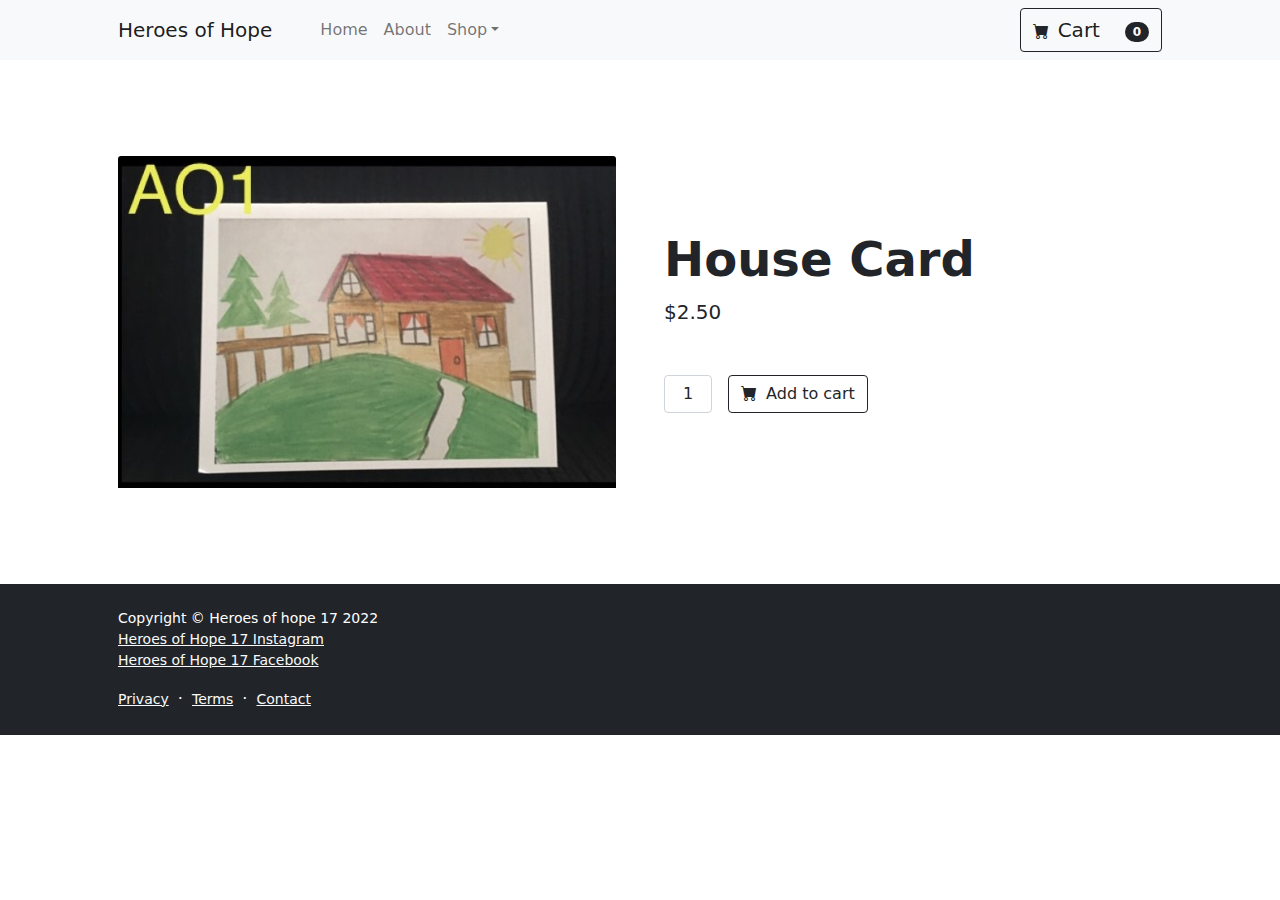
<file: all occasion 1 - Copy (10).html>
<!DOCTYPE html>
<html lang="en">
    <head>
        <meta charset="utf-8" />
        <meta name="viewport" content="width=device-width, initial-scale=1, shrink-to-fit=no" />
        <meta name="description" content="" />
        <meta name="author" content="" />
        <title>Heroes of Hope</title>
        <!-- Favicon-->
        <link rel="icon" type="image/x-icon" href="assets/Screenshot 2022-05-19 210222.jpeg" />
        <!-- Bootstrap icons-->
        <link href="https://cdn.jsdelivr.net/npm/bootstrap-icons@1.5.0/font/bootstrap-icons.css" rel="stylesheet" />
        <!-- Core theme CSS (includes Bootstrap)-->
        <link href="css/styles.css" rel="stylesheet" />
    </head>
    <body>
                <!-- Navigation-->
                <nav class="navbar navbar-expand-lg navbar-light bg-light">
                    <div class="container px-4 px-lg-5">
                        <a class="navbar-brand" href="index.html">Heroes of Hope</a>
                        <button class="navbar-toggler" type="button" data-bs-toggle="collapse" data-bs-target="#navbarSupportedContent" aria-controls="navbarSupportedContent" aria-expanded="false" aria-label="Toggle navigation"><span class="navbar-toggler-icon"></span></button>
                        <div class="collapse navbar-collapse" id="navbarSupportedContent">
                            <ul class="navbar-nav me-auto mb-2 mb-lg-0 ms-lg-4">
                                <li class="nav-item"><a class="nav-link" href="index.html">Home</a></li>
                                <li class="nav-item"><a class="nav-link" href="about.html">About</a></li>
                                <li class="nav-item dropdown">
                                    <a class="nav-link dropdown-toggle" id="navbarDropdown" href="#" role="button" data-bs-toggle="dropdown" aria-expanded="false">Shop</a>
                                    <ul class="dropdown-menu" aria-labelledby="navbarDropdown">
                                        <li><a class="dropdown-item" href="All cards.html">All cards</a></li>
                                        <li><hr class="dropdown-divider" /></li>
                                        <li><a class="dropdown-item" href="All Occasion.html">All Occasion cards</a></li>
                                        <li><a class="dropdown-item" href="Birthday.html">Birthday Cards</a></li>
                                    </ul>
                                </li>
                            </ul>
                            
                            <form class="d-flex">
                                <button class="btn btn-outline-dark" type="submit">
                                    <i class="bi-cart-fill me-1"></i>
                                    <a class="navbar-brand" href="Cart.html">Cart</a>
                                    <span class="badge bg-dark text-white ms-1 rounded-pill">0</span>
                                </button>
                            </form>
                        </div>
                    </div>
                </nav>
        <!-- Product section-->
        <section class="py-5">
            <div class="container px-4 px-lg-5 my-5">
                <div class="row gx-4 gx-lg-5 align-items-center">
                    <div class="col-md-6"><img class="card-img-top mb-5 mb-md-0" src="assets/image2 (1).jpeg" alt="..." /></div>
                    <div class="col-md-6">
                        <!--<div class="small mb-1">SKU: BST-498</div>-->
                        <h1 class="display-5 fw-bolder">House Card</h1>
                        <div class="fs-5 mb-5">
                            <!--<span class="text-decoration-line-through">$45.00</span>-->
                            <span>$2.50</span>
                        </div>
                        <!--<p class="lead">To order, visit our instagram <a href="https://www.instagram.com/heroes_of_hope_17/">here</a> and message us which cards you want</p>-->
                        <div class="d-flex">
                            <input class="form-control text-center me-3" id="inputQuantity" type="num" value="1" style="max-width: 3rem" />
                            <button class="btn btn-outline-dark flex-shrink-0" type="button">
                                <i class="bi-cart-fill me-1"></i>
                                Add to cart
                            </button>
                        </div>
                    </div>
                </div>
            </div>
        </section>
        <!-- Related items section-->
        <!--<section class="py-5 bg-light">
            <div class="container px-4 px-lg-5 mt-5">
                <h2 class="fw-bolder mb-4">Related products</h2>
                <div class="row gx-4 gx-lg-5 row-cols-2 row-cols-md-3 row-cols-xl-4 justify-content-center">
                    <div class="col mb-5">
                        <div class="card h-100">
                            <img class="card-img-top" src="https://dummyimage.com/450x300/dee2e6/6c757d.jpg" alt="..." />
                            <div class="card-body p-4">
                                <div class="text-center">
                                    <h5 class="fw-bolder">Fancy Product</h5>
                                    $40.00 - $80.00
                                </div>
                            </div>
                            <div class="card-footer p-4 pt-0 border-top-0 bg-transparent">
                                <div class="text-center"><a class="btn btn-outline-dark mt-auto" href="#">View options</a></div>
                            </div>
                        </div>
                    </div>
                    <div class="col mb-5">
                        <div class="card h-100">
                            <div class="badge bg-dark text-white position-absolute" style="top: 0.5rem; right: 0.5rem">Sale</div>
                            <img class="card-img-top" src="https://dummyimage.com/450x300/dee2e6/6c757d.jpg" alt="..." />
                            <div class="card-body p-4">
                                <div class="text-center">
                                    <h5 class="fw-bolder">Special Item</h5>
                                    <div class="d-flex justify-content-center small text-warning mb-2">
                                        <div class="bi-star-fill"></div>
                                        <div class="bi-star-fill"></div>
                                        <div class="bi-star-fill"></div>
                                        <div class="bi-star-fill"></div>
                                        <div class="bi-star-fill"></div>
                                    </div
                                    <span class="text-muted text-decoration-line-through">$20.00</span>
                                    $18.00
                                </div>
                            </div>
                            <div class="card-footer p-4 pt-0 border-top-0 bg-transparent">
                                <div class="text-center"><a class="btn btn-outline-dark mt-auto" href="#">Add to cart</a></div>
                            </div>
                        </div>
                    </div>
                    <div class="col mb-5">
                        <div class="card h-100">
                            <div class="badge bg-dark text-white position-absolute" style="top: 0.5rem; right: 0.5rem">Sale</div>
                            !-- Product image--
                            <img class="card-img-top" src="https://dummyimage.com/450x300/dee2e6/6c757d.jpg" alt="..." />
                            <div class="card-body p-4">
                                <div class="text-center">
                                    <h5 class="fw-bolder">Sale Item</h5>
                                    !-- Product price--
                                    <span class="text-muted text-decoration-line-through">$50.00</span>
                                    $25.00
                                </div>
                            </div>
                            <div class="card-footer p-4 pt-0 border-top-0 bg-transparent">
                                <div class="text-center"><a class="btn btn-outline-dark mt-auto" href="#">Add to cart</a></div>
                            </div>
                        </div>
                    </div>
                    <div class="col mb-5">
                        <div class="card h-100">
                            <img class="card-img-top" src="https://dummyimage.com/450x300/dee2e6/6c757d.jpg" alt="..." />
                            <div class="card-body p-4">
                                <div class="text-center">
                                    <h5 class="fw-bolder">Popular Item</h5>
                                    <div class="d-flex justify-content-center small text-warning mb-2">
                                        <div class="bi-star-fill"></div>
                                        <div class="bi-star-fill"></div>
                                        <div class="bi-star-fill"></div>
                                        <div class="bi-star-fill"></div>
                                        <div class="bi-star-fill"></div>
                                    </div>
                                    $40.00
                                </div>
                            </div>
                            <div class="card-footer p-4 pt-0 border-top-0 bg-transparent">
                                <div class="text-center"><a class="btn btn-outline-dark mt-auto" href="#">Add to cart</a></div>
                            </div>
                        </div>
                    </div>
                </div>
            </div>
        </section>-->
        <!-- Footer-->
        <footer class="bg-dark py-4 mt-auto">
            <div class="container px-5">
                <div class="row align-items-center justify-content-between flex-column flex-sm-row">
                    <div class="col-auto"><div class="small m-0 text-white">Copyright &copy; Heroes of hope 17 2022</div></div> 
                        <a class="link-light small" href="https://www.instagram.com/heroes_of_hope_17/">Heroes of Hope 17 Instagram</a> 
                        <a class="link-light small" href="https://facebook.com/heroesofhope17/">Heroes of Hope 17 Facebook</a></p>
                    <div class="col-auto">
                    <div class="col-auto">
                        <a class="link-light small" href="#!">Privacy</a>
                        <span class="text-white mx-1">&middot;</span>
                        <a class="link-light small" href="#!">Terms</a>
                        <span class="text-white mx-1">&middot;</span>
                        <a class="link-light small" href="#!">Contact</a>
                    </div>
                </div>
            </div>
        </footer>
        <!-- Bootstrap core JS-->
        <script src="https://cdn.jsdelivr.net/npm/bootstrap@5.1.3/dist/js/bootstrap.bundle.min.js"></script>
        <!-- Core theme JS-->
        <script src="js/scripts.js"></script>
    </body>
</html>
</file>
